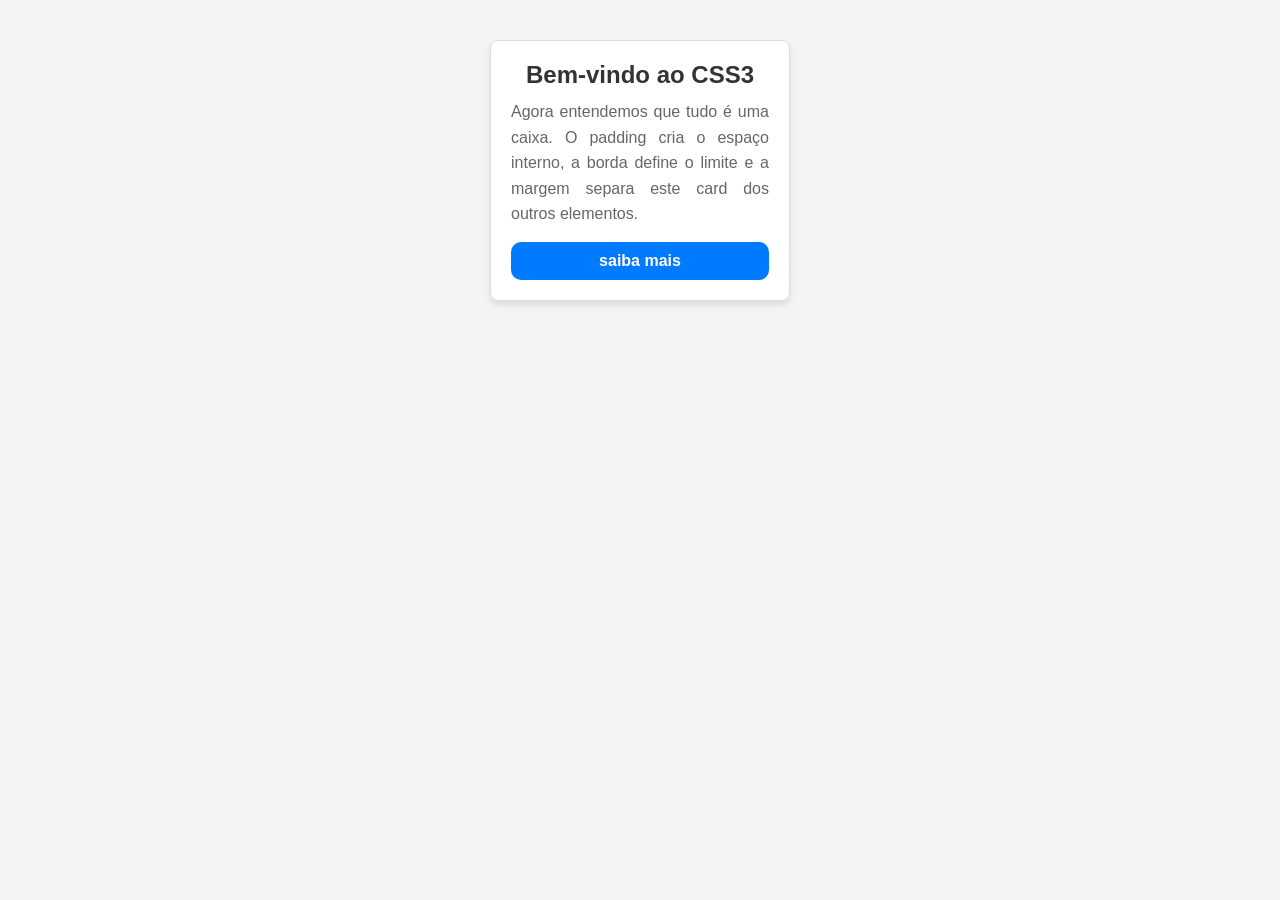
<file: exemplos/index.html>
<!DOCTYPE html>
<html lang="pt-br">
<head>
    <meta charset="UTF-8">
    <meta name="viewport" content="width=device-width, initial-scale=1.0">
    <title>Document</title>
    <style>
        *{
            box-sizing: border-box;
            margin: 0;
        }

        body{
            font-family: 'Segoe UI', 'Segoe UI', Tahoma, Geneva, Verdana, sans-serif;
            background-color: #f4f4f4;
            padding: 20px;
        }
        .cartao{
            background-color: white;
            width: 300px;
            margin: 20px auto;
            padding: 20px;
            border: 1px solid #ddd;
            border-radius: 8px;
            box-shadow: 0 4px 6px rgba(0,0,0,0.1);
        }
        .cartao h2{
            color: #333;
            font-size: 1.5rem;
            margin-bottom: 10px;
            text-align: center;
        }

        .cartao p {
            color: #666;
            font-size:  1rem;
            line-height: 1.6;
            text-align: justify;
        }
        .btn{
            display: block; /* Transforma o link/a em bloco para ocupar largura */
            background-color: #007BFF;
            color: #FFF;
            text-align: center;
            padding: 10px;
            margin-top: 15px;
            border-radius: 10px;
            text-decoration: none; /* remove sublinhado */
            font-weight: bold;
            transition: background 0.3s; /* Efeito suave ao passar o mouse*/
        }
        .btn:hover {
            background-color: #0056B3;
        }
    </style>
</head>
<body>
    <div class="cartao">
        <h2>Bem-vindo ao CSS3</h2>

        <p>Agora entendemos que tudo é uma caixa.
            O padding cria o espaço interno, a borda define o limite
            e a margem separa este card dos outros elementos.
        </p>
        <a href="#" class="btn">saiba mais</a>
    </div>
</body>
</html>
</file>
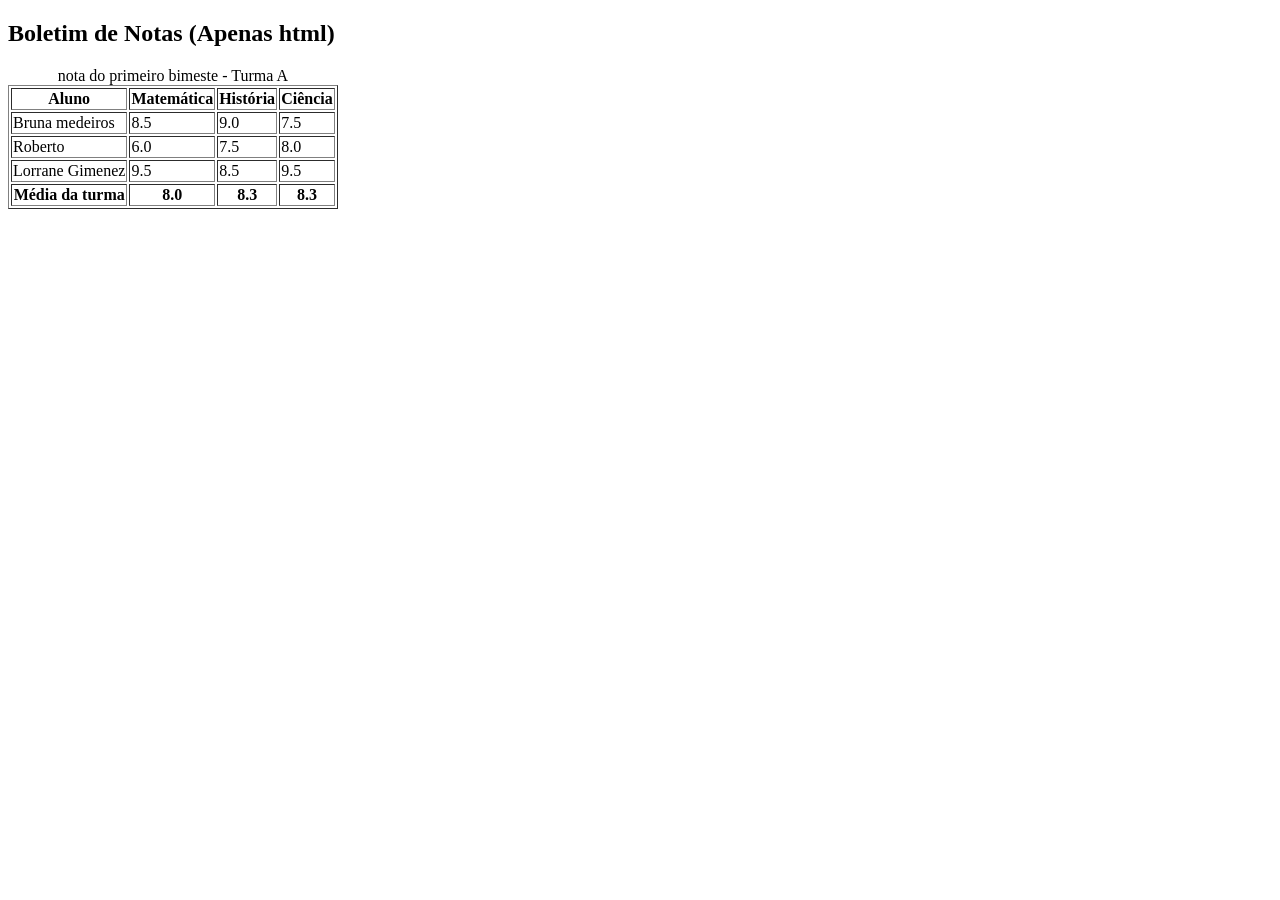
<file: tabela/index.html>
<!DOCTYPE html>
<html lang="pt-br">
<head>
    <meta charset="UTF-8">
    <meta name="viewport" content="width=device-width, initial-scale=1.0">
    <title>tabela HTML Simples</title>
</head>
<body>
    
    <h2>Boletim de Notas (Apenas html)</h2>

    <table border="1">
        <!-- caption: O título/legenda da tabela  -->
        <caption>nota do primeiro bimeste - Turma A</caption>
        
        <!-- thead: Cabeçalho da tabela -->
        <thead>
            <!-- tr: table Rom (Linha da tabela) -->
            <tr>
                <!-- th: Table Header (célula de cabeçalho) -->
                <th>Aluno</th>
                <th>Matemática</th>
                <th>História</th>
                <th>Ciência</th>
            </tr>
        </thead>
        <!-- tbody: Corpo da tabela (onde ficam os dados principais) -->
        <tbody>
            <tr>
                <!-- td: Table Data -->
                <td>Bruna medeiros</td>
                <td>8.5</td>
                <td>9.0</td>
                <td>7.5</td>
            </tr>
            <tr>
                <td>Roberto</td>
                <td>6.0</td>
                <td>7.5</td>
                <td>8.0</td>
            </tr>
            <tr>
                <td>Lorrane Gimenez</td>
                <td>9.5</td>
                <td>8.5</td>
                <td>9.5</td>
            </tr>
        </tbody>

        <!-- tfoot: RodaPé da tabela (Geralmente usado para totais ou médias) -->
         <tfoot>
            <tr>
                <th>Média da turma</th>
                <th>8.0</th>
                <th>8.3</th>
                <th>8.3</th>
            </tr>
         </tfoot>
    </table>

</body>
</html>
</file>
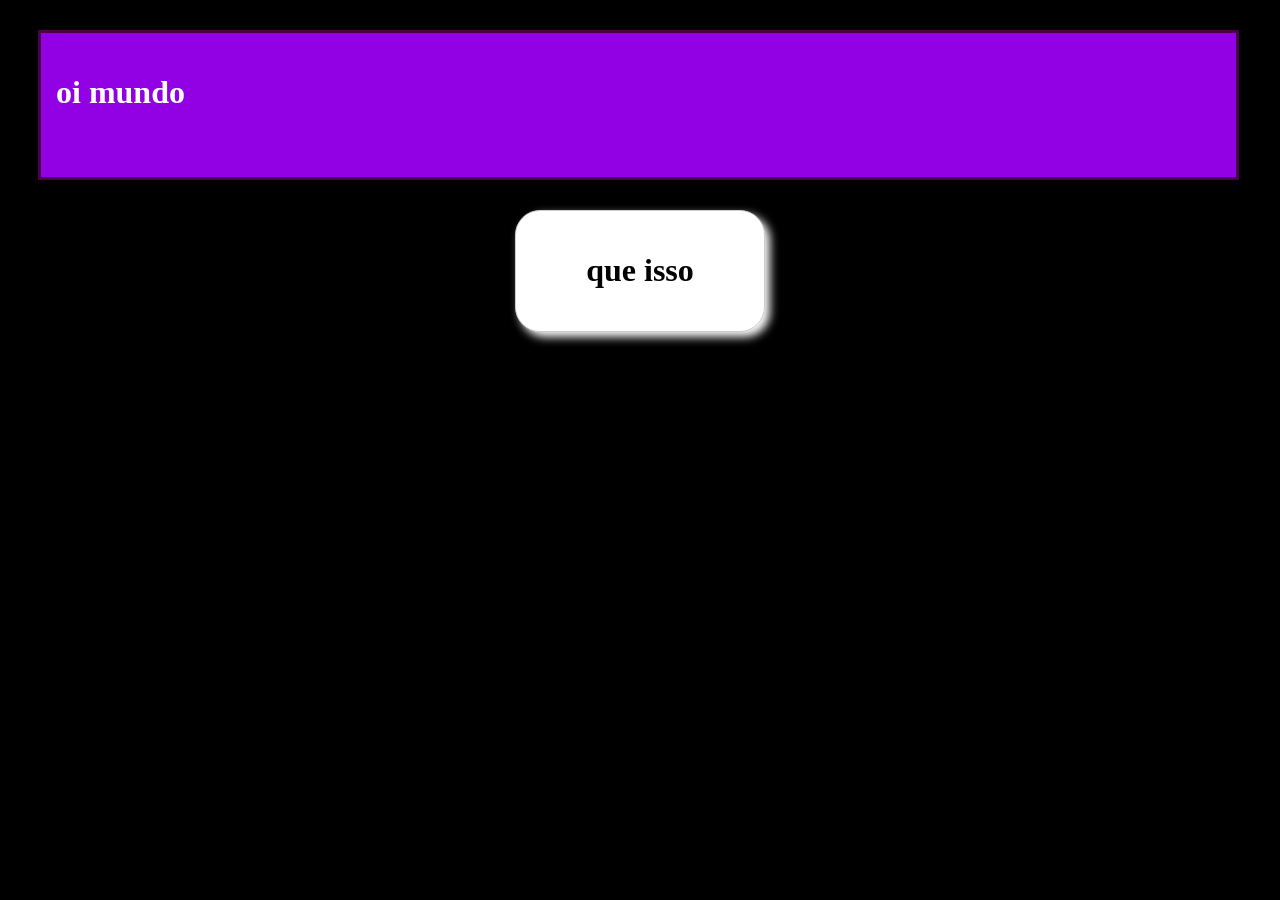
<file: exemplos/exemplo1.html>
<!DOCTYPE html>
<html lang="pt-br">
<head>
    <meta charset="UTF-8">
    <meta name="viewport" content="width=device-width, initial-scale=1.0">
    <link rel="stylesheet" href="exemplo1.css">
    <link rel="stylesheet" href="exemplo2.css">
    <title>exemplo 01</title>
</head>
<body>
    <div class="minha-caixa">
        <h1>oi mundo</h1>
    </div>
    <div class="cartao">
        <h1>que isso</h1>
    </div>
</body>
</html>
</file>
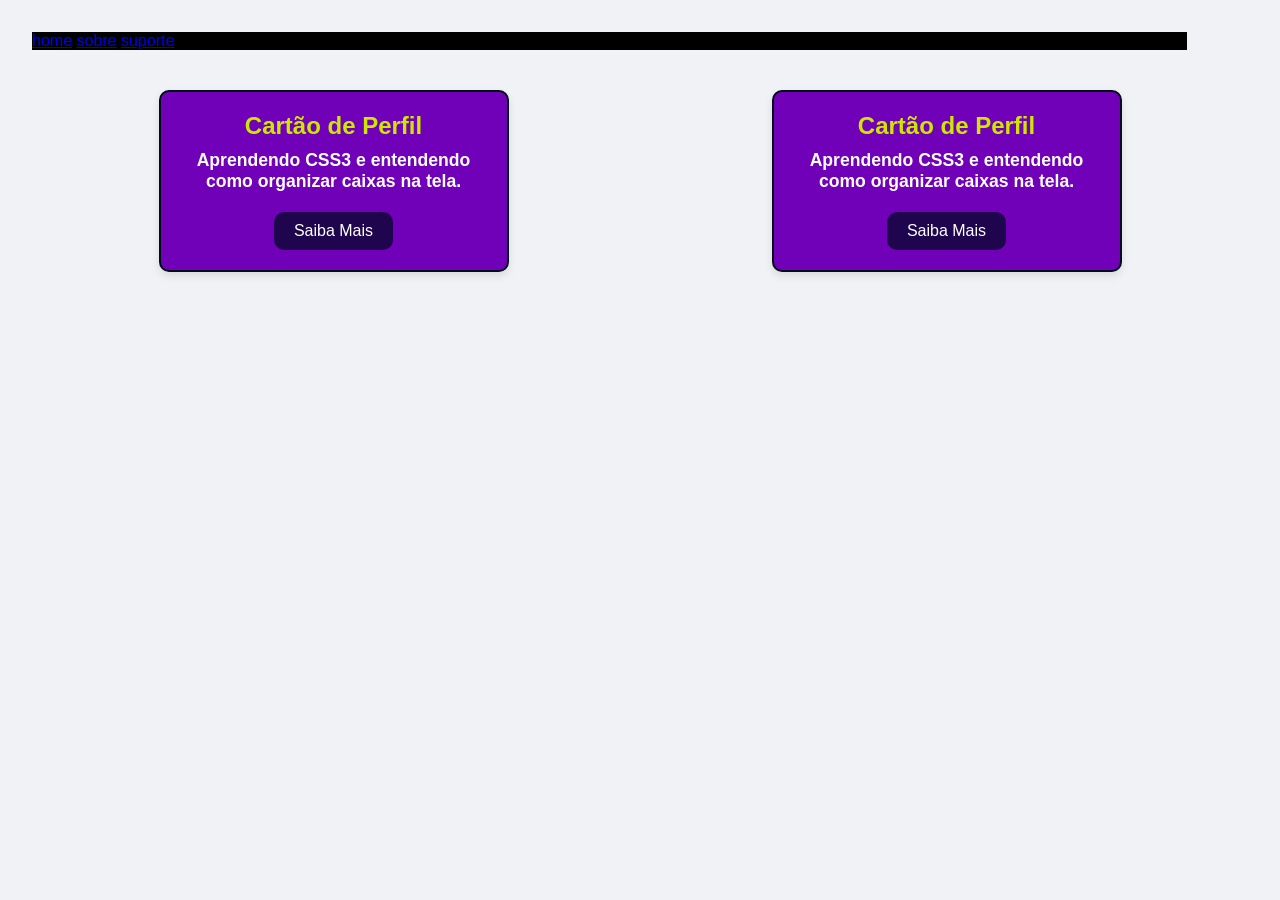
<file: exemplos/perfil.html>
<!DOCTYPE html>
<html lang="pt-br">
<head>
    <meta charset="UTF-8">
    <meta name="viewport" content="width=device-width, initial-scale=1.0">
    <link rel="stylesheet" href="perfil.css">
    <title>Aula de CSS - Box Model</title>
</head>
<body>
    <div class="container">
        <div class="menu">
        <a href="#">home</a>
        <a href="#">sobre</a>
        <a href="#">suporte</a>
        </div>
    </div>
    <div class="container">
    <div class="card">
        <h2>Cartão de Perfil</h2>

        <p>Aprendendo CSS3 e entendendo como organizar caixas na tela.</p>

        <button class="btn">Saiba Mais</button>
    </div>
    <div class="card">
        <h2>Cartão de Perfil</h2>

        <p>Aprendendo CSS3 e entendendo como organizar caixas na tela.</p>

        <button class="btn">Saiba Mais</button>
    </div>
</div>

</body>
</html>
</file>
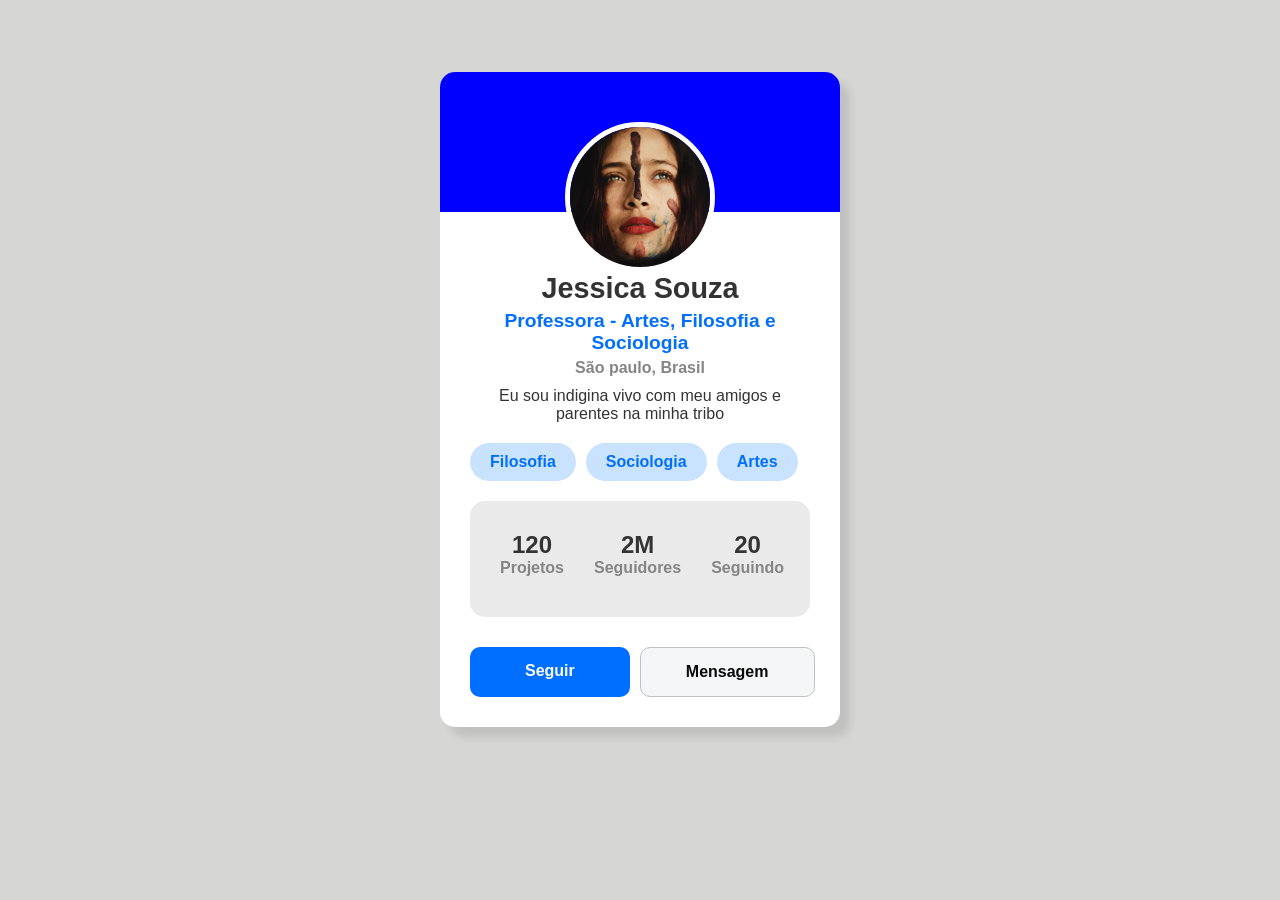
<file: perfilFazendo/redesocial.html>
<!DOCTYPE html>
<html lang="pt-br">
<head>
    <meta charset="UTF-8">
    <meta name="viewport" content="width=device-width, initial-scale=1.0">
    <link rel="stylesheet" href="style.css">
    <title>Perfil</title>
</head>
<body>
    <div class="card">
        <header class="header">
        <img src="rosto.jpg">
        </header>
        <h2>Jessica Souza</h2>
        <h3>Professora - Artes, Filosofia e Sociologia</h3>
        <h4>São paulo, Brasil</h4>
        <p>Eu sou indigina vivo com meu amigos e parentes na minha tribo</p>
        <div class="container">
            <p class="icone">Filosofia</p>
            <p class="icone">Sociologia</p>
            <p class="icone">Artes</p>
        </div>
        <div class="objetos">
            <div>
                <h1>120</h1>
                <h4>Projetos</h4>
            </div>
            <div>
                <h1>2M</h1>
                <h4>Seguidores</h4>
            </div>
            <div>
                <h1>20</h1>
                <h4>Seguindo</h4>
            </div>
        </div>
        <div class="container">
            <a href="#" class="btn">Seguir</a>
            <a href="#" class="btn1">Mensagem</a>
        </div>
    </div>
</body>
</html>
</file>
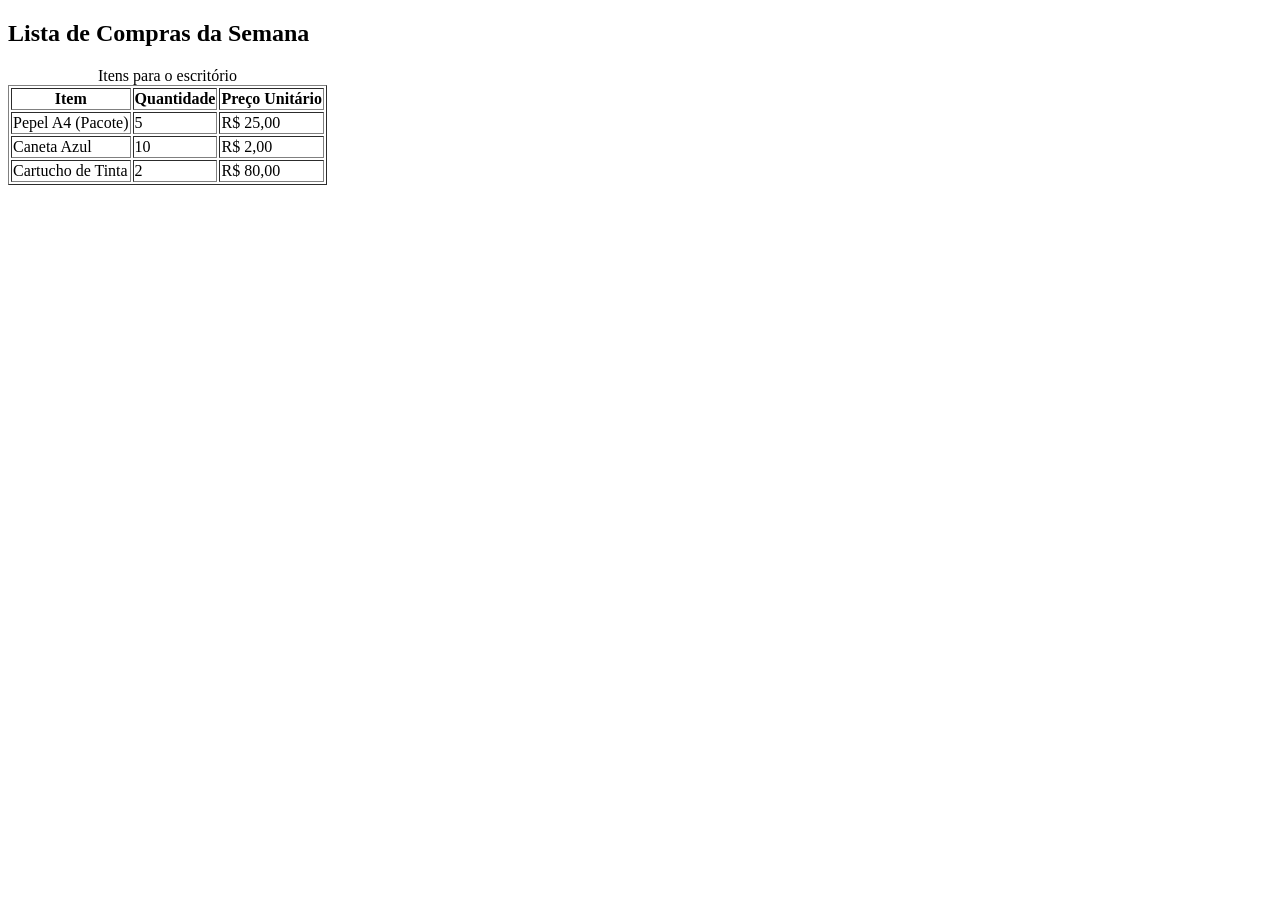
<file: tabela/exemplo_html2.html>
<!DOCTYPE html>
<html lang="pt-br">
<head>
    <meta charset="UTF-8">
    <meta name="viewport" content="width=device-width, initial-scale=1.0">
    <title>Exemplo 2 de Tabelas</title>
</head>
<body>
    
        <h2>Lista de Compras da Semana</h2>

        <table border="1">

            <caption>Itens para o escritório</caption>
            <tr>
                <th>Item</th>
                <th>Quantidade</th>
                <th>Preço Unitário</th>
            </tr>

            <tr>
                <td>Pepel A4 (Pacote)</td>
                <td>5</td>
                <td>R$ 25,00</td>
            </tr>
            <tr>
                <td>Caneta Azul</td>
                <td>10</td>
                <td>R$ 2,00</td>
            </tr>
            <tr>
                <td>Cartucho de Tinta</td>
                <td>2</td>
                <td>R$ 80,00</td>
            </tr>
        </table>
</body>
</html>
</file>
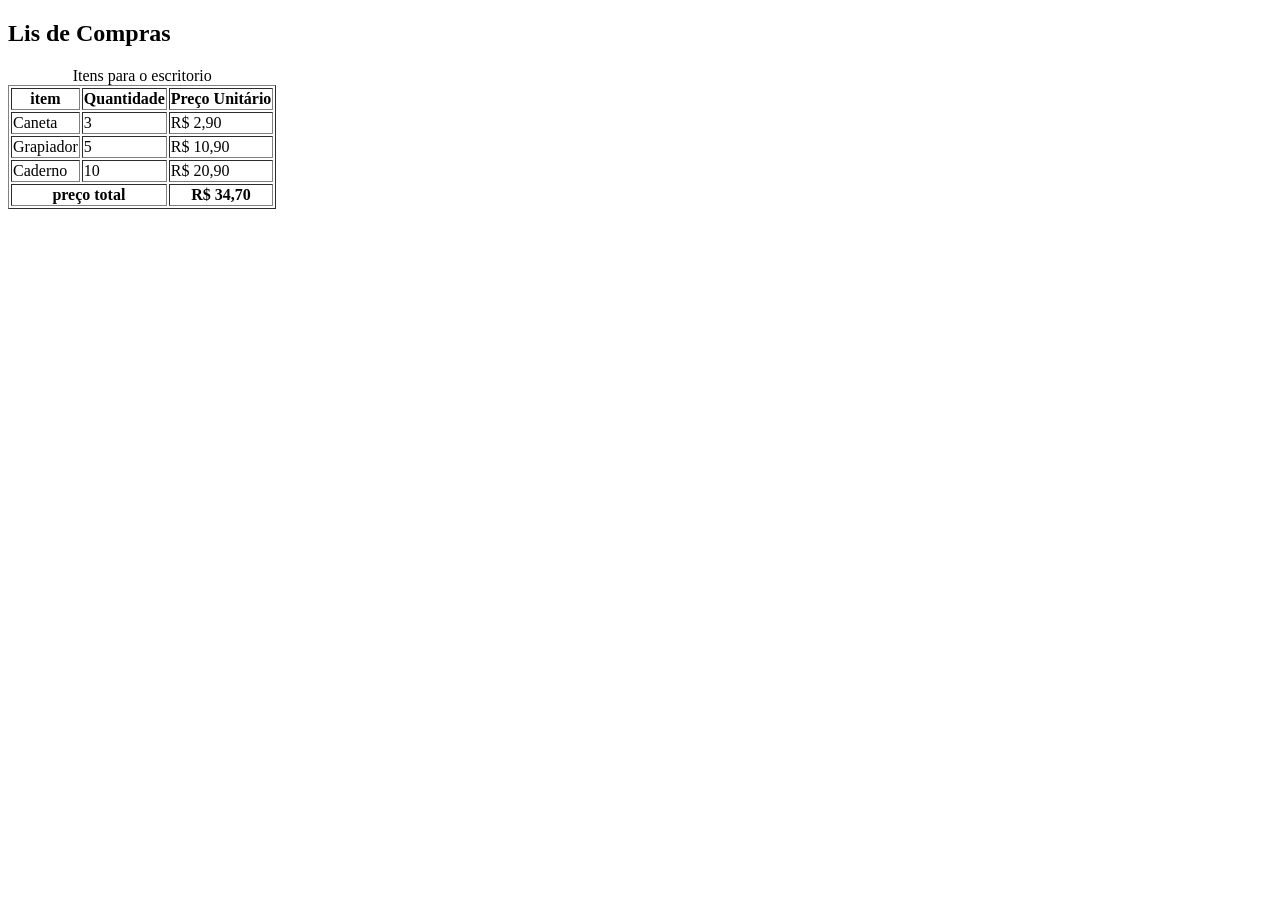
<file: tabela/listaDecompras.html>
<!DOCTYPE html>
<html lang="pt-br">
<head>
    <meta charset="UTF-8">
    <meta name="viewport" content="width=device-width, initial-scale=1.0">
    <title>Lista de Compras</title>
</head>
<body>
    <h2>Lis de Compras</h2>
    <table border="1">
        <caption>Itens para o escritorio</caption>
        <thead>
            <th>item</th>
            <th>Quantidade</th>
            <th>Preço Unitário</th>
        </thead>
        <tbody>
            <tr>
            <td>Caneta</td>
            <td>3</td>
            <td>R$ 2,90</td>
        </tr>

        <tr>
            <td>Grapiador</td>
            <td>5</td>
            <td>R$ 10,90</td>
        </tr>

        <tr>
            <td>Caderno</td>
            <td>10</td>
            <td>R$ 20,90</td>
        </tr>
        </tbody>

        <tfoot>
            <tr>
                <th colspan="2">preço total</th>
                
                <th>R$ 34,70</th>
            </tr>
        </tfoot>
    </table>
</body>
</html>
</file>
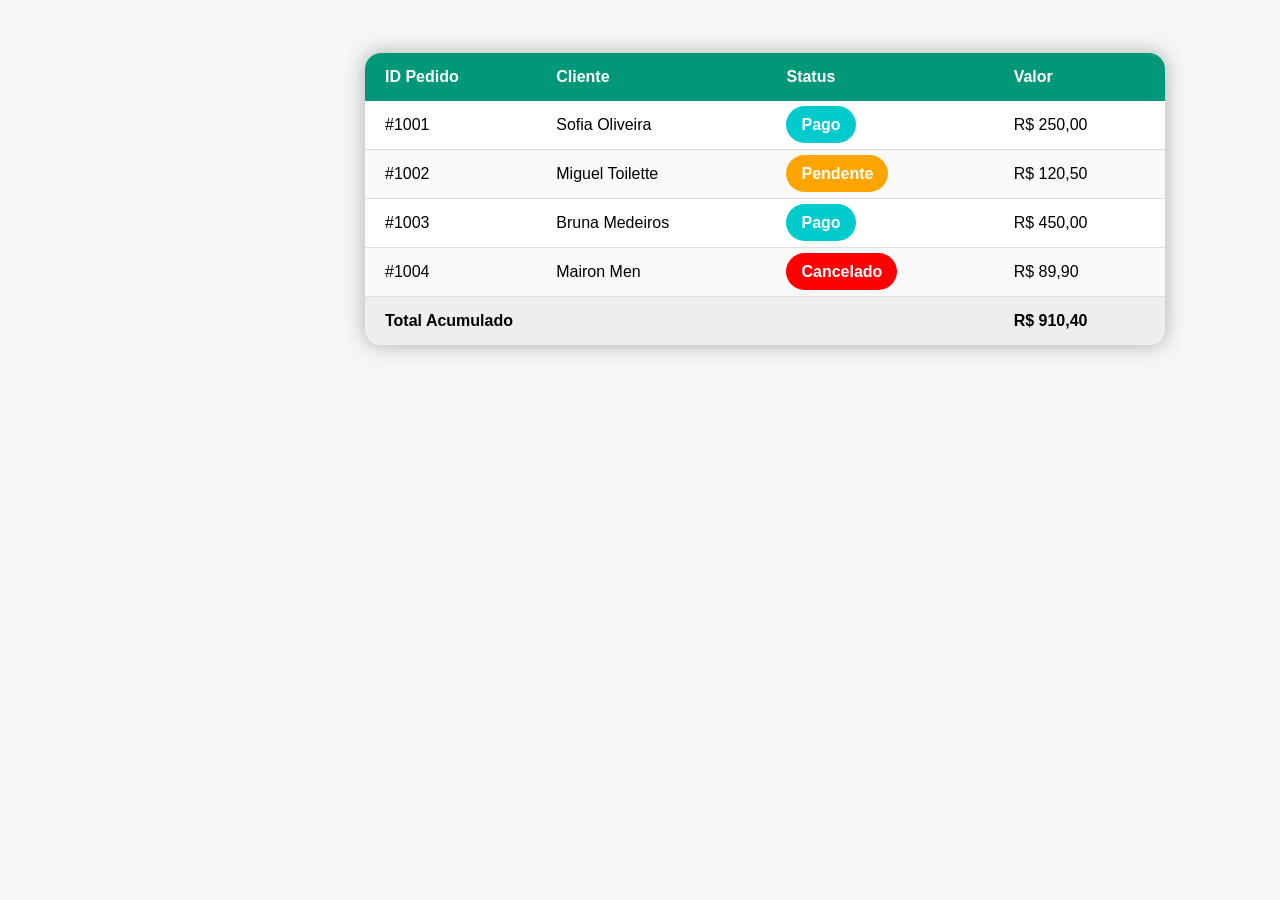
<file: tabela/tabela_conta.html>
<!DOCTYPE html>
<html lang="pt-br">
<head>
    <meta charset="UTF-8">
    <meta name="viewport" content="width=device-width, initial-scale=1.0">
    <link rel="stylesheet" href="style.css">
    <title>Tabelas de Contas</title>
</head>
<body>
    <table class="tabela-estilizada">
        <thead>
            <tr>
                <th>ID Pedido</th>
                <th>Cliente</th>
                <th>Status</th>
                <th>Valor</th>
            </tr>
        </thead>
        <tbody>
            <tr>
                <td>#1001</td>
                <td>Sofia Oliveira</td>
                <td ><span class="status-pago">Pago</span></td>
                <td>R$ 250,00</td>
            </tr>
            <tr>
                <td>#1002</td>
                <td>Miguel Toilette</td>
                <td ><span class="status-pendente">Pendente</span></td>
                <td>R$ 120,50</td>
            </tr>
            <tr>
                <td>#1003</td>
                <td>Bruna Medeiros</td>
                <td><span class="status-pago">Pago</span></td>
                <td>R$ 450,00</td>
            </tr>
            <tr>
                <td>#1004</td>
                <td>Mairon Men</td>
                <td><span class="status-cancelado">Cancelado</span></td>
                <td>R$ 89,90</td>
            </tr>
        </tbody>
        <tfoot>
            <th colspan="3">Total Acumulado</th>
            <th>R$ 910,40</th>
        </tfoot>
    </table>
</body>
</html>
</file>
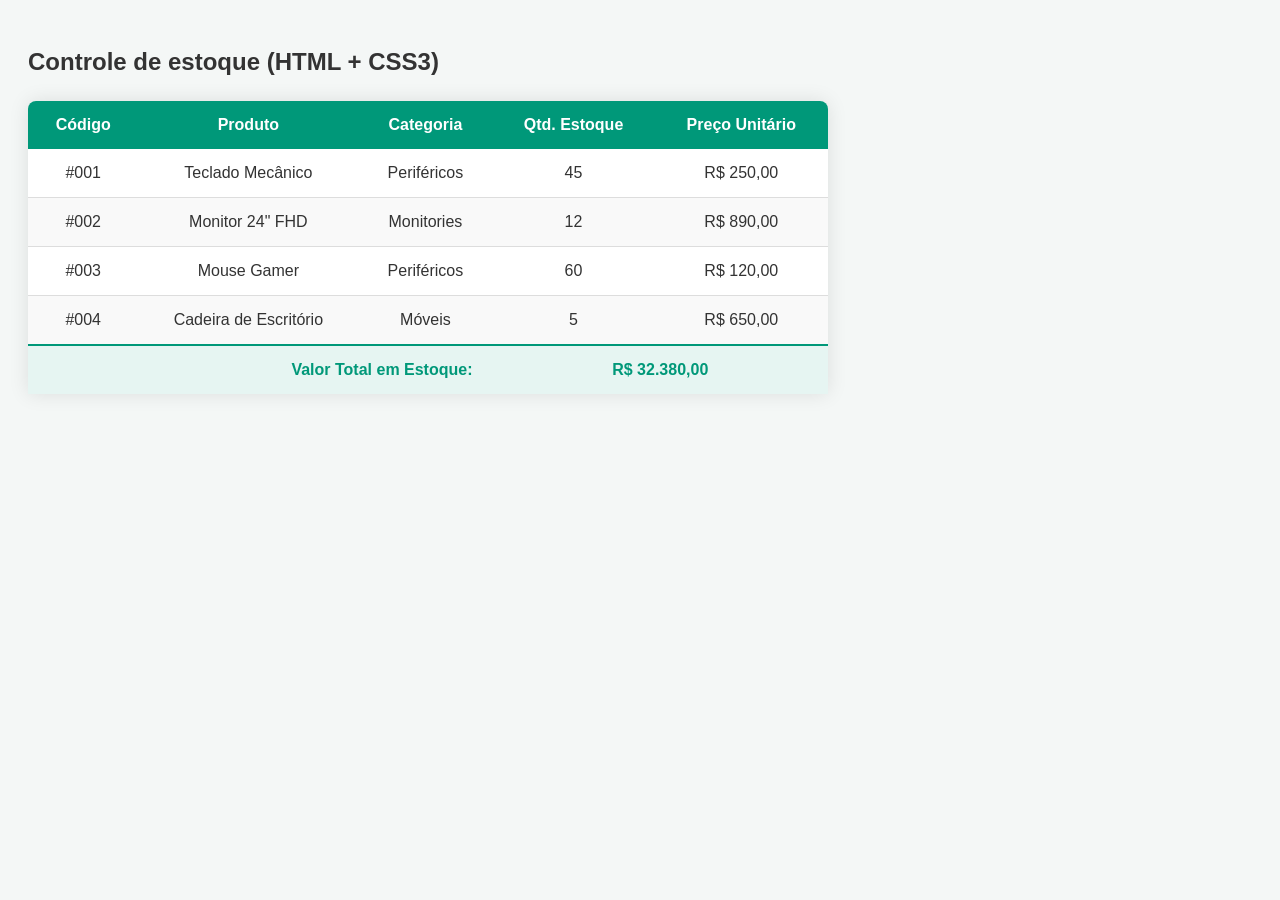
<file: tabela/estoque/tabela-estoque.html>
<!DOCTYPE html>
<html lang="pt-br">
<head>
    <meta charset="UTF-8">
    <meta name="viewport" content="width=device-width, initial-scale=1.0">
    <title>Tabela CSS3</title>
    <link rel="stylesheet" href="style.css">
</head>
<body>
    
    <h2>Controle de estoque (HTML + CSS3)</h2>
    
    <table class="tabela-estilizada">
        <thead>
            <tr>
                <th>Código</th>
                <th>Produto</th>
                <th>Categoria</th>
                <th>Qtd. Estoque</th>
                <th>Preço Unitário</th>
            </tr>
        </thead>

        <tbody>
            <tr>
                <td>#001</td>
                <td>Teclado Mecânico</td>
                <td>Periféricos</td>
                <td>45</td>
                <td>R$ 250,00</td>
            </tr>
            <tr>
                <td>#002</td>
                <td>Monitor 24" FHD</td>
                <td>Monitories</td>
                <td>12</td>
                <td>R$ 890,00</td>
            </tr>
            <tr>
                <td>#003</td>
                <td>Mouse Gamer</td>
                <td>Periféricos</td>
                <td>60</td>
                <td>R$ 120,00</td>
            </tr>
            <tr>
                <td>#004</td>
                <td>Cadeira de Escritório</td>
                <td>Móveis</td>
                <td>5</td>
                <td>R$ 650,00</td>
            </tr>
        </tbody>
        <tfoot>
                <td colspan="3" class="texto-direita"><strong>Valor Total em Estoque: </strong></td>
                <td colspan="2"><strong>R$ 32.380,00</strong></td>
        </tfoot>
    </table>

</body>
</html>
</file>
<file: exemplos/exemplo1.css>
/* Exemplo de caixa estilizada */
*{
    box-sizing: border-box;
}
body{
    background-color: rgb(0, 0, 0);
}
.minha-caixa {
    /* Dimensões */
    width: 95%;
    height: 150px;

    background-color: rgb(145, 1, 228);
    color: white;

    /* PADDING (Espaço Interno)*/
    padding: 20px 15px;
    /*padding: 20px 15px;*/

    /* BORDER (Borda: Esprssura | Estiilo | Cor) */
    border: 3px solid rgb(74, 0, 77);
    
    /* MARGIN (Espaço externo) */
    margin: 30px;

    
}
</file>
<file: exemplos/exemplo2.css>
.cartao {
    width: 250px;
    background-color: white;
    border: 1px solid #ccc;
    padding: 20px;
    margin: 20px auto; /*"auto" nas laterais centraliza a caixa na tela*/

    /* Novas propriedades*/
    text-align: center;
    border-radius: 25px;
    box-shadow: 5px 5px 10px white;
}
</file>
<file: exemplos/perfil.css>
/* Reset básico */
*{
    box-sizing: border-box; /* Mantém o tamanho das caixas sob controle */
    margin: 0;
    padding: 0;
}
.menu{
    background-color: black;
    color: white;
    width: 95%;
}
body{
    background-color: #f0f2f5;
    font-family: Arial, Helvetica, sans-serif;
    padding: 2rem; /* Usa unidade relativa rem */
}
.container{
    display: flex;
    gap: 10px
}
/* Estilizando o Cartão (A caixa principal) */
.card {
    width: 100%;
    max-width: 350px; /* Mas não ássa de 350px */
    background-color: #7001b9;
    color: #333333;
    
    /*box Model*/
    padding: 20px;
    border: 2px solid #010c18;
    margin: 40px auto; /* 40px top/bottom, auto centraliza */
    border-radius: 10px;
    text-align: center;
    box-shadow: 0px 4px 8px rgba(0,0,0,0.1);
}
.card h2 {
    margin-bottom: 10px;
    color: #cfe602;
}
.card p{
    font-size: 1.1rem;
    margin-bottom: 20px;
    font-weight: bold;
    color: #fff;
}

.btn {
    background-color: #1e054d;
    color: white;
    border: none;
    padding: 10px 20px;
    border-radius: 10px;
    font-size: 1rem;
    cursor: pointer;
}
</file>
<file: perfilFazendo/style.css>
*{
    box-sizing: border-box; /* Mantém o tamanho das caixas sob controle */
    margin: 0;
    padding: 0;
}
body{
    background-color: rgb(214, 214, 213);
    padding: 2rem;
    font-family: Arial, Helvetica, sans-serif;
}
.container{
    display: flex;
    gap: 10px;
}
header{
    background-color: blue;
    height: 140px;
    position: relative;
    display:flex;
    justify-content: center;
    margin-bottom: 60px;
    margin: -30px -30px 60px -30px;
}
.card{
     width: 100%;
    max-width: 350px; /* Mas não ássa de 350px */
    background-color: white;
    max-width: 400px;
    color: #333333;

    margin: 40px auto;
    padding: 30px;
    justify-content: center;
    margin: 40px auto;
    border-radius: 15px;

    position: relative;
    overflow: hidden;    box-shadow: 10px 10px 8px rgba(0,0,0,0.1);
}
.icone{
    background-color: #c9e3ff;
    color: #006eff;
    border: none;
    border-radius: 20px;
    font-weight: bold;
    padding: 10px 20px;
}
.objetos{
    display: flex;
    gap:30px;
    background-color: #ebeaea;
    border: none;
    border-radius: 15px;

    padding: 30px;
    margin-bottom: 30px;
}
.icard:hover{
    background-color: rgb(0, 0, 128);
    max-width: 400px;
}

.header img {
    width: 150px;
    height: 150px;
    border: 5px solid #ffffff;
    border-radius: 50%;
    margin-bottom: 20px;
    object-fit: cover;
    position: absolute;   
    top: 50px;
    
}
h1{
    font-size: 1.5rem;
    text-align: center;
    font-family: Arial, Helvetica, sans-serif;
}
.card h2{
    font-size: 1.8rem;
    margin-bottom: 5px;
    text-align: center;
    font-family: Arial, Helvetica, sans-serif;
}
.card h3{
    font-size: 1.2rem;
    color:#006eff;
    margin-bottom: 5px;
    text-align: center;
    font-family: Arial, Helvetica, sans-serif;
}
h4{
    font-size: 1rem;
    margin-bottom: 10px;
    color: rgb(133, 133, 133);
    text-decoration: none;
    text-align: center;
    font-family: Arial, Helvetica, sans-serif;
}
p{
    font-size: 1rem;
    margin-bottom: 20px;
    text-align: center;
    font-family: Arial, Helvetica, sans-serif;
}
.btn{
    background-color: #006eff;
    color: white;
    padding: 15px 55px;
    border: none;
    border-radius: 10px;
    font-size: 1rem;
    text-decoration: none;
    font-weight: bold;
    transition: background 0.3s;
}
.btn:hover{
    background-color: #0056B3;
}
.btn1{
    background-color: #f5f6f7;
    color: rgb(10, 10, 10);
    padding: 15px 45px;
    border: 1px solid rgb(192, 192, 192);
    border-radius: 10px;
    font-size: 1rem;
    text-decoration: none;
    font-weight: bold;
    transition: background 0.3s;
}
.btn1:hover{
    background-color: #7a7a7a;
}
</file>
<file: tabela/style.css>
body{
    font-family: 'Segoe UI', Tahoma, Geneva, Verdana, sans-serif;
    background-color: #f4f7f6;
    padding: 20px;
    margin-left:25%;
}
.tabela-estilizada{

    width: 100%;
    max-width: 800px;
    border-collapse: collapse;
    margin: 25px;   
    font-size: 16px;
    text-align: left;
    background-color: #fff;
    border-radius: 16px;
    box-shadow: 0 0 20px rgba(0,0,0,0.3);
    overflow: hidden;
}
.tabela-estilizada thead tr{
    background-color: #009879;
    color: #fff;
}
.tabela-estilizada th,
.tabela-estilizada td{
    padding: 15px 20px;
}
.tabela-estilizada tbody tr{
    border-bottom: 1px solid #ddd;
}
.tabela-estilizada tbody tr:nth-of-type(even){
    background-color: #f9f9f9;
}
.tabela-estilizada tbody tr:hover{
    background-color: #e6f5f2;
    color: #009879;
}
.tabela-estilizada tfoot{
    background-color: #eeeeee;
}
.status-pago{
    background-color: #00cbcc;
    border-radius: 20px;
    padding: 10px 15px;
    color: #fff;
    font-weight: bold;
}
.status-pendente{
    background-color: orange;
    border-radius: 20px;
    padding: 10px 15px;
    color: #fff;
    font-weight: bold;
}
.status-cancelado{
    background-color: red;
    border-radius: 20px;
    padding: 10px 15px;
    color: #fff;
    font-weight: bold;
}
</file>
<file: tabela/estoque/style.css>
body{
    font-family: 'Segoe UI', Tahoma, Geneva, Verdana, sans-serif;
    background-color: #f4f7f6;
    padding: 20px;
    color: #333;
}

/* Estilização da tabela */

.tabela-estilizada {
    width: 100%;
    max-width: 800px;
    border-collapse: collapse; /*Remove o espaço duplo entre as bordas da células*/
    margin: 25px 0;
    font-size: 16px;
    background-color: white;
    box-shadow: 0 0 20px rgba(0,0,0,0.1);
    border-radius:8px 8px 0 0; 
    overflow: hidden;
    text-align: center;
}
.tabela-estilizada thead tr{
    background-color: #009879;
    color: #fff;
    text-align: center;
}

/* Espaçamento (padding) dentro de todas as células */
.tabela-estilizada th,
.tabela-estilizada td{
    padding: 15px 20px;
}

/* Linha separadora na parte inferio de cada linha do corpo */
.tabela-estilizada tbody tr{
    border-bottom: 1px solid #ddd;
}
/* Efeito Zebrado(nth-of-type):
 As linhas pares (even) terão um fundo cinza bem claro para facilitar a leitura*/
 .tabela-estilizada tbody tr:nth-of-type(even){
    background-color: #f9f9f9;
 }
 /* Efeito de hover (quando o mouse passar por cima)*/
 .tabela-estilizada tbody tr:hover{
    background-color: #f1f1f1;
    color: #009879;
    transition: 0.3s;/*Trasição suave*/
    cursor:pointer;
 }
/*Borda mais grossa no final do corpo da tabela*/
 .tabela-estilizada tbody tr:last-of-type{
    border-bottom: 2px solid #009879;
 }

 /* Estilização do Rodapé*/
 .tabela-estilizada tfoot{
    background-color: #e6f5f2;
    color: #009879;
 }
 /*deixar texto do rodapé alinha à direita*/
 .texto-direita{
    text-align: right;
 }
</file>
